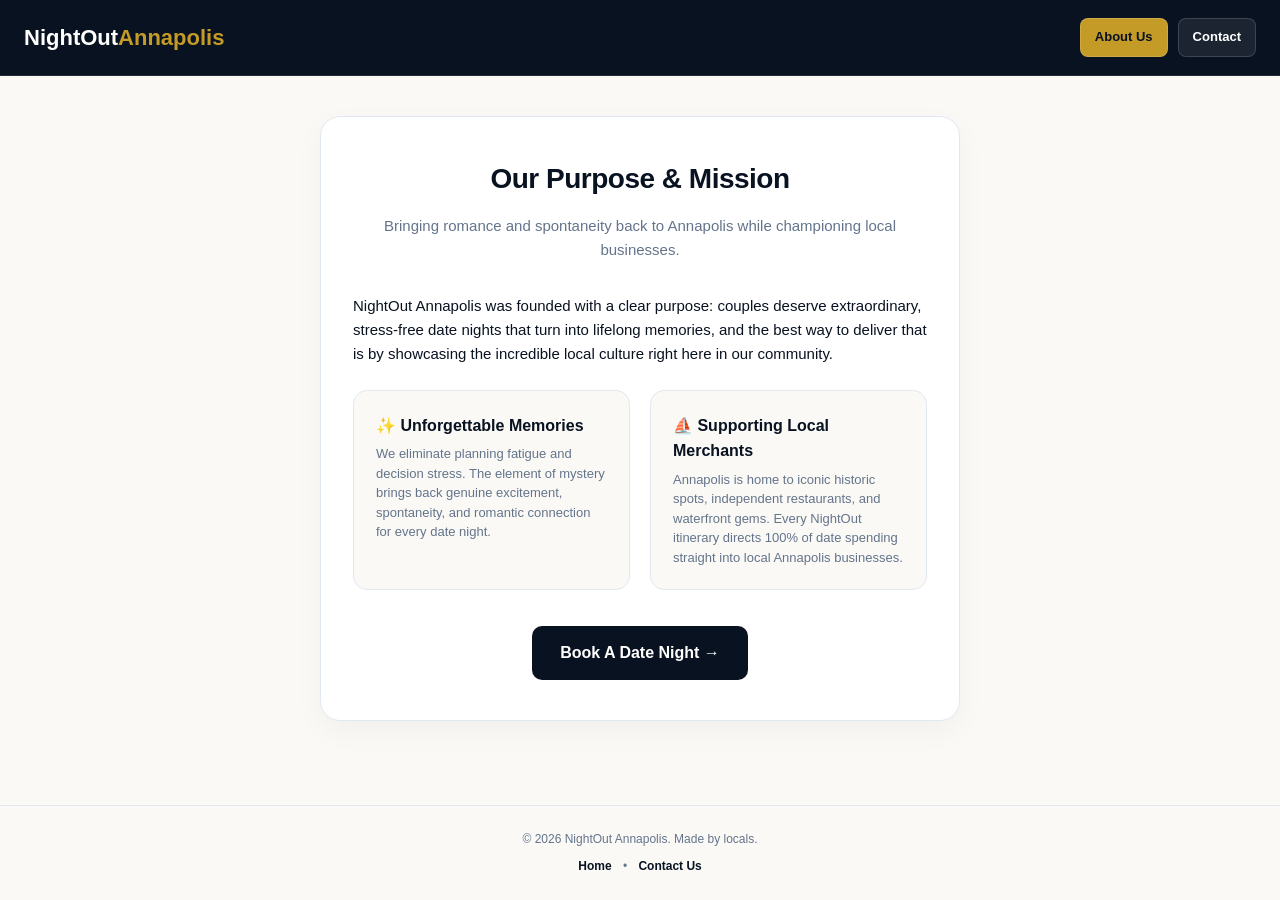
<file: about.html>
<!DOCTYPE html>
<html lang="en">
<head>
    <meta charset="UTF-8">
    <meta name="viewport" content="width=device-width, initial-scale=1.0">
    <title>About Us — NightOut Annapolis</title>
    <style>
        :root {
            --bg-color: #FAF9F6;
            --card-bg: #ffffff;
            --primary: #091221;
            --accent: #C59B27;
            --text-main: #091221;
            --text-muted: #64748b;
            --border-color: #E2E8F0;
        }

        * { box-sizing: border-box; margin: 0; padding: 0; font-family: -apple-system, BlinkMacSystemFont, "Segoe UI", Roboto, sans-serif; }

        body { background-color: var(--bg-color); color: var(--text-main); display: flex; flex-direction: column; min-height: 100vh; line-height: 1.6; }

        header {
            background: #091221; border-bottom: 1px solid rgba(255,255,255,0.1);
            padding: 18px 24px; display: flex; justify-content: space-between; align-items: center;
        }
        .logo { font-size: 22px; font-weight: 900; color: #ffffff; text-decoration: none; }
        .logo span { color: var(--accent); }
        .nav-links { display: flex; gap: 10px; align-items: center; }
        .nav-btn {
            background: rgba(255,255,255,0.08); color: #ffffff; border: 1px solid rgba(255,255,255,0.15);
            padding: 8px 14px; border-radius: 8px; font-size: 13px; font-weight: 700; text-decoration: none;
        }

        main { flex: 1; max-width: 680px; width: 100%; margin: 40px auto; padding: 0 20px; }

        .card {
            background-color: var(--card-bg); border: 1px solid var(--border-color);
            border-radius: 20px; padding: 40px 32px; box-shadow: 0 10px 30px rgba(9, 18, 33, 0.04);
        }

        h1 { font-size: 28px; font-weight: 900; color: var(--primary); margin-bottom: 12px; text-align: center; letter-spacing: -0.5px; }
        .subtitle { font-size: 15px; color: var(--text-muted); text-align: center; margin-bottom: 32px; }

        .pillar-grid { display: grid; grid-template-columns: repeat(auto-fit, minmax(260px, 1fr)); gap: 20px; margin-top: 24px; }
        .pillar-card { background: #FAF9F6; border: 1px solid var(--border-color); border-radius: 14px; padding: 22px; }
        .pillar-card h3 { font-size: 16px; font-weight: 800; color: var(--primary); margin-bottom: 6px; }
        .pillar-card p { font-size: 13px; color: var(--text-muted); margin: 0; line-height: 1.5; }

        footer { text-align: center; padding: 24px; font-size: 12px; color: var(--text-muted); border-top: 1px solid var(--border-color); }
        footer a { color: var(--primary); text-decoration: none; font-weight: 700; margin: 0 8px; }
    </style>
</head>
<body>

    <header>
        <a href="index.html" class="logo">NightOut<span>Annapolis</span></a>
        <div class="nav-links">
            <a href="about.html" class="nav-btn" style="background: var(--accent); color: #091221;">About Us</a>
            <a href="contact.html" class="nav-btn">Contact</a>
        </div>
    </header>

    <main>
        <div class="card">
            <h1>Our Purpose & Mission</h1>
            <p class="subtitle">Bringing romance and spontaneity back to Annapolis while championing local businesses.</p>

            <p style="font-size: 15px; color: var(--text-main); margin-bottom: 16px;">
                NightOut Annapolis was founded with a clear purpose: couples deserve extraordinary, stress-free date nights that turn into lifelong memories, and the best way to deliver that is by showcasing the incredible local culture right here in our community.
            </p>

            <div class="pillar-grid">
                <div class="pillar-card">
                    <h3>✨ Unforgettable Memories</h3>
                    <p>We eliminate planning fatigue and decision stress. The element of mystery brings back genuine excitement, spontaneity, and romantic connection for every date night.</p>
                </div>
                <div class="pillar-card">
                    <h3>⛵ Supporting Local Merchants</h3>
                    <p>Annapolis is home to iconic historic spots, independent restaurants, and waterfront gems. Every NightOut itinerary directs 100% of date spending straight into local Annapolis businesses.</p>
                </div>
            </div>

            <div style="text-align: center; margin-top: 36px;">
                <a href="booking.html" style="display: inline-block; background: var(--primary); color: white; font-weight: 800; padding: 14px 28px; border-radius: 10px; text-decoration: none;">Book A Date Night →</a>
            </div>
        </div>
    </main>

    <footer>
        &copy; 2026 NightOut Annapolis. Made by locals.
        <div style="margin-top: 8px;">
            <a href="index.html">Home</a> • <a href="contact.html">Contact Us</a>
        </div>
    </footer>

</body>
</html>
</file>
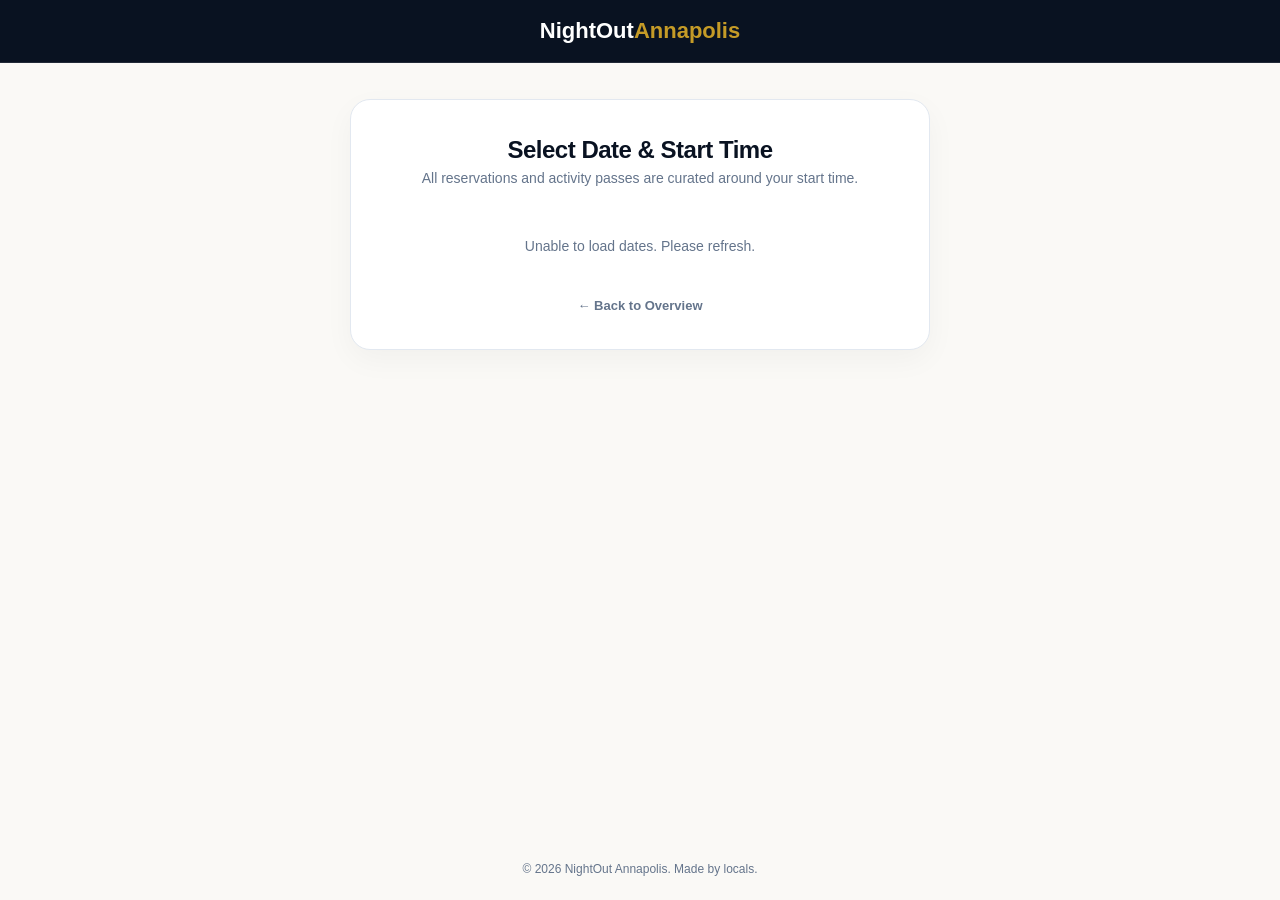
<file: booking.html>
<!DOCTYPE html>
<html lang="en">
<head>
    <meta charset="UTF-8">
    <meta name="viewport" content="width=device-width, initial-scale=1.0">
    <title>Select Date & Time — NightOut Annapolis</title>
    <style>
        :root {
            --bg-color: #FAF9F6;
            --card-bg: #ffffff;
            --primary: #091221;
            --accent: #C59B27;
            --text-main: #091221;
            --text-muted: #64748b;
            --border-color: #E2E8F0;
        }

        * { box-sizing: border-box; margin: 0; padding: 0; font-family: -apple-system, BlinkMacSystemFont, "Segoe UI", Roboto, sans-serif; }

        body { background-color: var(--bg-color); color: var(--primary); display: flex; flex-direction: column; min-height: 100vh; }

        header { background: #091221; border-bottom: 1px solid rgba(255,255,255,0.1); padding: 18px 24px; text-align: center; }
        .logo { font-size: 22px; font-weight: 900; color: #ffffff; text-decoration: none; }
        .logo span { color: var(--accent); }

        main { flex: 1; max-width: 620px; width: 100%; margin: 36px auto; padding: 0 20px; }

        .card { background-color: var(--card-bg); border: 1px solid var(--border-color); border-radius: 20px; padding: 36px 32px; box-shadow: 0 10px 30px rgba(9, 18, 33, 0.04); }
        h2 { font-size: 24px; font-weight: 900; text-align: center; margin-bottom: 6px; letter-spacing: -0.5px; }
        p { color: var(--text-muted); font-size: 14px; text-align: center; margin-bottom: 32px; }
        
        .date-group { border: 1px solid var(--border-color); border-radius: 16px; padding: 22px; margin-bottom: 24px; background: #ffffff; }
        .date-title { font-size: 17px; font-weight: 800; color: var(--primary); margin-bottom: 14px; letter-spacing: -0.3px; }
        
        .time-slots-grid { display: grid; grid-template-columns: repeat(auto-fit, minmax(180px, 1fr)); gap: 12px; }
        .time-slot { border: 1px dashed var(--border-color); border-radius: 12px; padding: 16px 12px; text-align: center; background: #ffffff; }
        .time-slot.available { border: 1.5px solid var(--primary); cursor: pointer; transition: all 0.2s ease; }
        .time-slot.available:hover { background: var(--primary); color: #ffffff; transform: translateY(-2px); box-shadow: 0 6px 16px rgba(9, 18, 33, 0.12); }
        .time-slot.available:hover .time-sub { color: #cbd5e1; }
        .time-slot.soldout { background: #FAF9F6; border: 1px solid #E2E8F0; color: #94a3b8; cursor: not-allowed; opacity: 0.7; }
        
        .time-text { font-size: 15px; font-weight: 800; }
        .time-sub { font-size: 12px; color: var(--text-muted); margin-top: 4px; font-weight: 600; }
        .soldout-badge { display: inline-block; background: #E2E8F0; color: #64748b; font-size: 10px; font-weight: 800; padding: 3px 10px; border-radius: 20px; text-transform: uppercase; margin-top: 6px; }
        footer { text-align: center; padding: 24px; font-size: 12px; color: var(--text-muted); }
    </style>
</head>
<body>

    <header>
        <a href="index.html" class="logo">NightOut<span>Annapolis</span></a>
    </header>

    <main>
        <div class="card">
            <h2>Select Date & Start Time</h2>
            <p>All reservations and activity passes are curated around your start time.</p>

            <div id="loadingText" style="text-align: center; padding: 20px; color: var(--text-muted); font-size: 14px;">Loading live availability...</div>
            <div id="datesContainer"></div>

            <a href="index.html" style="display: block; text-align: center; margin-top: 24px; color: var(--text-muted); font-size: 13px; font-weight: 600; text-decoration: none;">← Back to Overview</a>
        </div>
    </main>

    <footer>&copy; 2026 NightOut Annapolis. Made by locals.</footer>

    <script>
        const GOOGLE_SCRIPT_URL = "https://script.google.com/macros/s/AKfycbzK5qTseJuvbgz7uOT056mxcE2o-JESYaNkLnEhcASWbCfFkzxJ-SFBcqgxnPk8jW7-/exec";

        function formatCleanTime(timeStr) {
            if (!timeStr) return "";
            var str = timeStr.toString().trim();
            if (str.includes("GMT") || str.includes("T")) {
                var d = new Date(str);
                if (!isNaN(d.getTime())) {
                    return d.toLocaleTimeString([], { hour: 'numeric', minute: '2-digit', hour12: true });
                }
            }
            var parts = str.split(":");
            if (parts.length >= 2) {
                var hrs = parseInt(parts[0], 10);
                var mins = parts[1];
                var ampm = hrs >= 12 ? 'PM' : 'AM';
                hrs = hrs % 12;
                hrs = hrs ? hrs : 12;
                return hrs + ":" + mins + " " + ampm;
            }
            return str;
        }

        function formatCleanDate(dateStr) {
            if (!dateStr) return "";
            var str = dateStr.toString().trim();
            if (str.includes("GMT") || str.includes("T")) {
                var d = new Date(str);
                if (!isNaN(d.getTime())) {
                    return d.toLocaleDateString([], { weekday: 'short', month: 'short', day: 'numeric', year: 'numeric' });
                }
            }
            return str;
        }

        window.addEventListener('DOMContentLoaded', () => {
            fetch(GOOGLE_SCRIPT_URL + "?action=getDates")
            .then(res => res.json())
            .then(data => {
                document.getElementById('loadingText').style.display = 'none';
                const container = document.getElementById('datesContainer');
                container.innerHTML = "";

                if (!data || data.length === 0) {
                    container.innerHTML = "<div style='text-align:center; color:#64748b;'>No available dates listed right now. Check back soon!</div>";
                    return;
                }

                const grouped = {};
                data.forEach(item => {
                    var cleanD = formatCleanDate(item.date);
                    if (!grouped[cleanD]) grouped[cleanD] = [];
                    
                    item.cleanStart = formatCleanTime(item.startTime);
                    item.cleanFinish = formatCleanTime(item.finishTime);
                    item.slotKey = cleanD + " (" + item.cleanStart + " - " + item.cleanFinish + ")";
                    
                    grouped[cleanD].push(item);
                });

                Object.keys(grouped).forEach(dateStr => {
                    const groupDiv = document.createElement('div');
                    groupDiv.className = "date-group";
                    
                    let slotsHtml = `<div class="date-title">${dateStr}</div><div class="time-slots-grid">`;
                    
                    grouped[dateStr].forEach(item => {
                        const isAvailable = item.quantity > 0;
                        const timeDisplay = item.cleanStart + (item.cleanFinish ? " - " + item.cleanFinish : "");
                        
                        if (isAvailable) {
                            slotsHtml += `
                                <div class="time-slot available" onclick="bookTimeSlot('${item.slotKey}', '${item.stripeLink}')">
                                    <div class="time-text">${timeDisplay}</div>
                                    <div class="time-sub">${item.quantity} ${item.quantity === 1 ? 'Slot' : 'Slots'} Left ($${item.price})</div>
                                </div>
                            `;
                        } else {
                            slotsHtml += `
                                <div class="time-slot soldout">
                                    <div class="time-text">${timeDisplay}</div>
                                    <div class="soldout-badge">Sold Out</div>
                                </div>
                            `;
                        }
                    });

                    slotsHtml += `</div>`;
                    groupDiv.innerHTML = slotsHtml;
                    container.appendChild(groupDiv);
                });
            })
            .catch(err => {
                console.error(err);
                document.getElementById('loadingText').textContent = "Unable to load dates. Please refresh.";
            });
        });

        function bookTimeSlot(slotKey, stripeUrl) {
            localStorage.setItem('chosenDate', slotKey);
            window.location.href = stripeUrl;
        }
    </script>
</body>
</html>
</file>
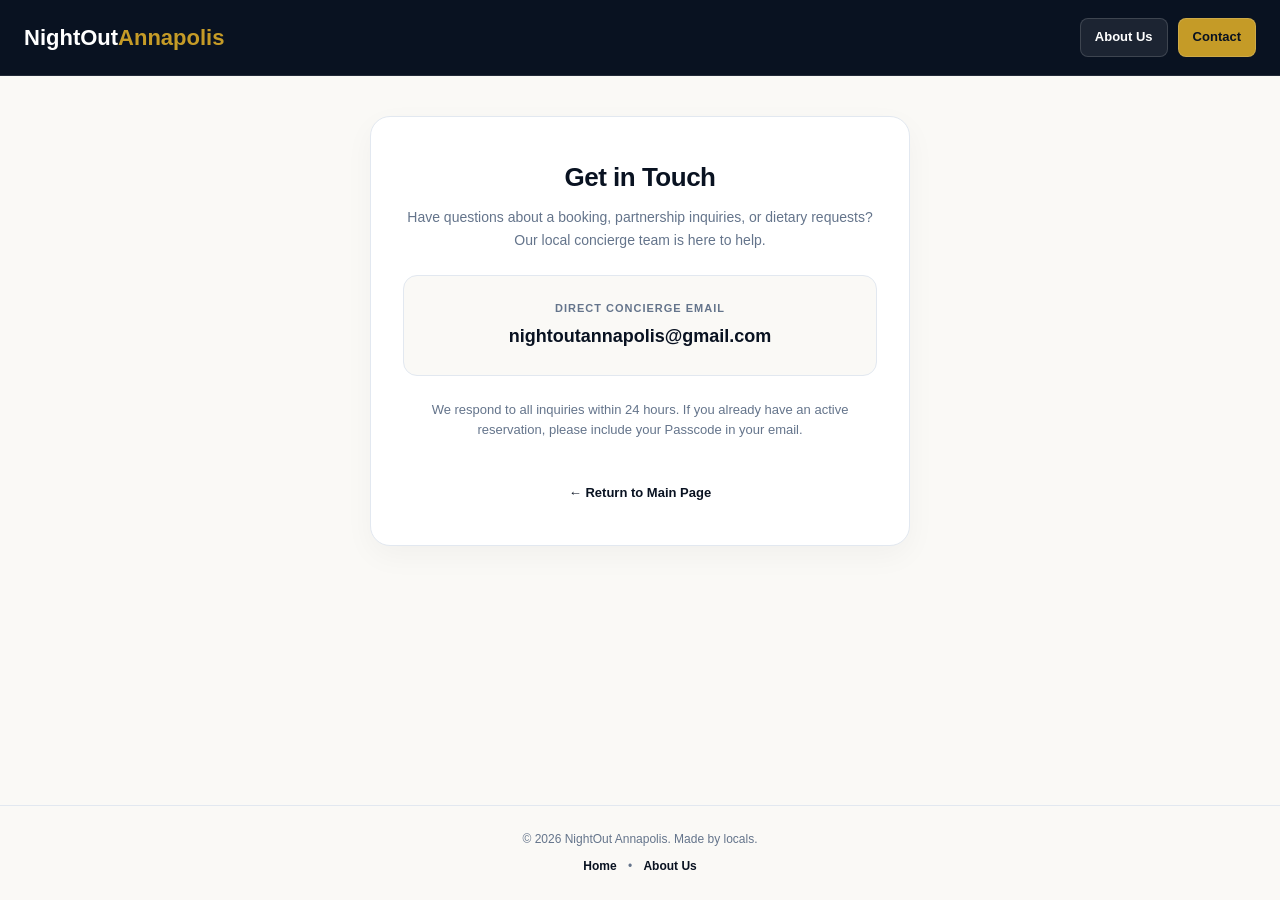
<file: contact.html>
<!DOCTYPE html>
<html lang="en">
<head>
    <meta charset="UTF-8">
    <meta name="viewport" content="width=device-width, initial-scale=1.0">
    <title>Contact Us — NightOut Annapolis</title>
    <style>
        :root {
            --bg-color: #FAF9F6;
            --card-bg: #ffffff;
            --primary: #091221;
            --accent: #C59B27;
            --text-main: #091221;
            --text-muted: #64748b;
            --border-color: #E2E8F0;
        }

        * { box-sizing: border-box; margin: 0; padding: 0; font-family: -apple-system, BlinkMacSystemFont, "Segoe UI", Roboto, sans-serif; }

        body { background-color: var(--bg-color); color: var(--text-main); display: flex; flex-direction: column; min-height: 100vh; line-height: 1.6; }

        header {
            background: #091221; border-bottom: 1px solid rgba(255,255,255,0.1);
            padding: 18px 24px; display: flex; justify-content: space-between; align-items: center;
        }
        .logo { font-size: 22px; font-weight: 900; color: #ffffff; text-decoration: none; }
        .logo span { color: var(--accent); }
        .nav-links { display: flex; gap: 10px; align-items: center; }
        .nav-btn {
            background: rgba(255,255,255,0.08); color: #ffffff; border: 1px solid rgba(255,255,255,0.15);
            padding: 8px 14px; border-radius: 8px; font-size: 13px; font-weight: 700; text-decoration: none;
        }

        main { flex: 1; max-width: 580px; width: 100%; margin: 40px auto; padding: 0 20px; }

        .card {
            background-color: var(--card-bg); border: 1px solid var(--border-color);
            border-radius: 20px; padding: 40px 32px; box-shadow: 0 10px 30px rgba(9, 18, 33, 0.04); text-align: center;
        }

        h1 { font-size: 26px; font-weight: 900; color: var(--primary); margin-bottom: 8px; letter-spacing: -0.5px; }
        p { font-size: 14px; color: var(--text-muted); margin-bottom: 24px; }

        .email-box {
            background: #FAF9F6; border: 1px solid var(--border-color); border-radius: 14px;
            padding: 24px; margin: 24px 0; text-align: center;
        }
        .email-address {
            font-size: 18px; font-weight: 900; color: var(--primary); margin-top: 4px;
        }

        footer { text-align: center; padding: 24px; font-size: 12px; color: var(--text-muted); border-top: 1px solid var(--border-color); }
        footer a { color: var(--primary); text-decoration: none; font-weight: 700; margin: 0 8px; }
    </style>
</head>
<body>

    <header>
        <a href="index.html" class="logo">NightOut<span>Annapolis</span></a>
        <div class="nav-links">
            <a href="about.html" class="nav-btn">About Us</a>
            <a href="contact.html" class="nav-btn" style="background: var(--accent); color: #091221;">Contact</a>
        </div>
    </header>

    <main>
        <div class="card">
            <h1>Get in Touch</h1>
            <p>Have questions about a booking, partnership inquiries, or dietary requests? Our local concierge team is here to help.</p>

            <div class="email-box">
                <div style="font-size: 11px; font-weight: 800; color: var(--text-muted); text-transform: uppercase; letter-spacing: 1px;">Direct Concierge Email</div>
                <div class="email-address">nightoutannapolis@gmail.com</div>
            </div>

            <p style="font-size: 13px; color: var(--text-muted); margin-top: 20px;">
                We respond to all inquiries within 24 hours. If you already have an active reservation, please include your Passcode in your email.
            </p>

            <a href="index.html" style="display: inline-block; margin-top: 18px; color: var(--primary); font-size: 13px; font-weight: 700; text-decoration: none;">← Return to Main Page</a>
        </div>
    </main>

    <footer>
        &copy; 2026 NightOut Annapolis. Made by locals.
        <div style="margin-top: 8px;">
            <a href="index.html">Home</a> • <a href="about.html">About Us</a>
        </div>
    </footer>

</body>
</html>
</file>
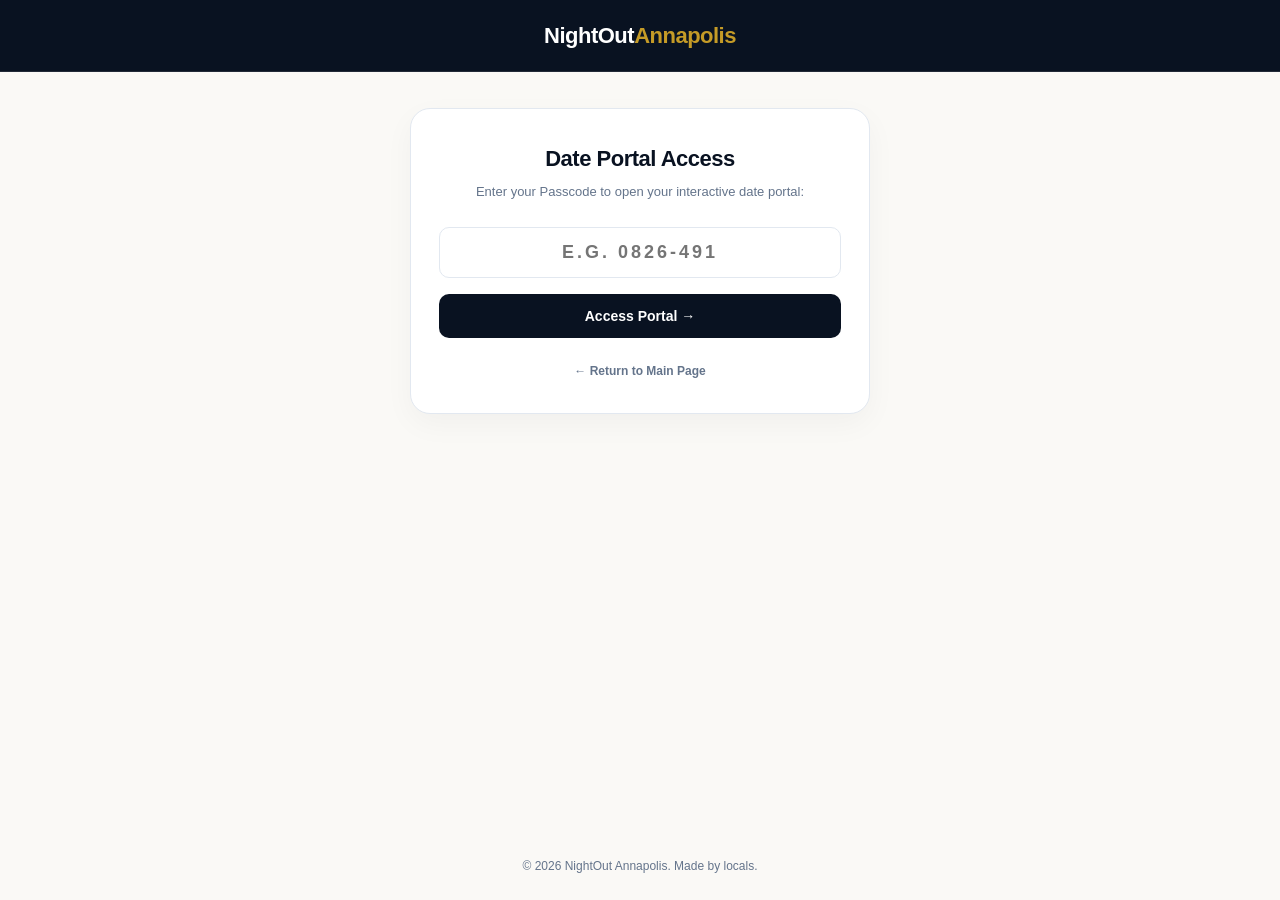
<file: tracker.html>
<!DOCTYPE html>
<html lang="en">
<head>
    <meta charset="UTF-8">
    <meta name="viewport" content="width=device-width, initial-scale=1.0">
    <title>Date Portal — NightOut Annapolis</title>
    <style>
        :root {
            --bg-color: #FAF9F6;
            --card-bg: #ffffff;
            --primary: #091221;
            --accent: #C59B27;
            --accent-soft: #F4EEDD;
            --text-main: #091221;
            --text-muted: #64748b;
            --border-color: #E2E8F0;
        }

        * { box-sizing: border-box; margin: 0; padding: 0; font-family: -apple-system, BlinkMacSystemFont, "Segoe UI", Roboto, sans-serif; }

        body { background-color: var(--bg-color); color: var(--text-main); display: flex; flex-direction: column; min-height: 100vh; line-height: 1.6; }

        header {
            background: #091221; border-bottom: 1px solid rgba(255,255,255,0.1);
            padding: 18px 24px; text-align: center;
        }
        .logo { font-size: 22px; font-weight: 900; color: #ffffff; text-decoration: none; letter-spacing: -0.5px; }
        .logo span { color: var(--accent); }

        main { flex: 1; max-width: 500px; width: 100%; margin: 36px auto; padding: 0 20px; }

        .card {
            background-color: var(--card-bg); border: 1px solid var(--border-color);
            border-radius: 20px; padding: 32px 28px; box-shadow: 0 10px 30px rgba(9, 18, 33, 0.04); text-align: center;
        }

        h2 { font-size: 22px; font-weight: 800; margin-bottom: 6px; color: var(--primary); letter-spacing: -0.5px; }
        p { color: var(--text-muted); font-size: 13px; margin-bottom: 24px; }

        input[type="text"] {
            width: 100%; padding: 14px; border-radius: 10px; border: 1.5px solid var(--border-color);
            background: #ffffff; font-size: 18px; font-weight: 800; text-align: center; letter-spacing: 3px;
            text-transform: uppercase; margin-bottom: 16px; outline: none; transition: border-color 0.2s;
        }
        input[type="text"]:focus { border-color: var(--primary); }

        .btn {
            display: block; width: 100%; background-color: var(--primary); color: white;
            border: none; padding: 14px; font-size: 14px; font-weight: 700; border-radius: 10px;
            cursor: pointer; text-decoration: none; transition: background 0.2s;
        }
        .btn:hover { background-color: #1a273e; }

        .scanner-box { background: #091221; color: #ffffff; border-radius: 14px; padding: 24px; margin-top: 20px; display: none; }
        .progress-bar-bg { background: rgba(255,255,255,0.1); border-radius: 20px; height: 8px; width: 100%; margin: 16px 0; overflow: hidden; }
        .progress-bar-fill { background: var(--accent); height: 100%; width: 0%; transition: width 0.3s; }

        .portal-header {
            background: #FAF9F6; border: 1px solid var(--border-color); border-radius: 12px;
            padding: 16px; text-align: center; margin-bottom: 20px;
        }

        .event-card-stage {
            background: #ffffff; border: 1.5px solid var(--primary); border-radius: 18px;
            padding: 24px; text-align: left; box-shadow: 0 4px 16px rgba(9, 18, 33, 0.05); margin-bottom: 20px;
        }

        .countdown-timer-box {
            background: var(--accent-soft); border: 1px solid rgba(197, 155, 39, 0.3); border-radius: 12px;
            padding: 16px; text-align: center; margin: 18px 0;
        }
        .timer-digits { font-family: monospace; font-size: 26px; font-weight: 900; color: var(--primary); letter-spacing: 1px; }

        .nav-controls { display: flex; justify-content: space-between; gap: 12px; align-items: center; }
        .btn-nav {
            background: #FAF9F6; color: var(--primary); border: 1px solid var(--border-color);
            padding: 10px 18px; font-size: 12px; font-weight: 700; border-radius: 8px; cursor: pointer;
        }
        .btn-nav:disabled { opacity: 0.3; cursor: not-allowed; }

        footer { text-align: center; padding: 24px; font-size: 12px; color: var(--text-muted); }
    </style>
</head>
<body>

    <header>
        <a href="index.html" class="logo">NightOut<span>Annapolis</span></a>
    </header>

    <main>
        <div class="card">
            <h2>Date Portal Access</h2>
            <p>Enter your Passcode to open your interactive date portal:</p>

            <input type="text" id="codeInput" placeholder="e.g. 0826-491">
            <button class="btn" onclick="startDecryptSequence()">Access Portal →</button>

            <!-- Decryption Animation -->
            <div id="scannerBox" class="scanner-box">
                <div style="font-size: 11px; color: #94a3b8; font-weight: 700; letter-spacing: 1.5px;">DECRYPTING ACCESS PASS</div>
                <div class="progress-bar-bg"><div id="progressFill" class="progress-bar-fill"></div></div>
                <div id="statusLog" style="font-family: monospace; font-size: 12px; color: #38bdf8;">Connecting to server...</div>
            </div>

            <!-- Single Event Stage Viewer -->
            <div id="resultsContainer" style="display: none; margin-top: 24px;">
                <div class="portal-header">
                    <h3 id="displayNames" style="font-size: 17px; color: var(--primary); font-weight: 800;">—</h3>
                    <div id="displayDate" style="font-size: 12px; color: var(--text-muted); font-weight: 600;">—</div>
                </div>

                <div id="eventStage" class="event-card-stage"></div>

                <div class="nav-controls">
                    <button id="prevBtn" class="btn-nav" onclick="changeStep(-1)">← Previous</button>
                    <span id="stepIndicator" style="font-size: 12px; font-weight: 700; color: var(--text-muted);">Step 1 of 3</span>
                    <button id="nextBtn" class="btn-nav" onclick="changeStep(1)">Next →</button>
                </div>
            </div>

            <a href="index.html" style="display: block; text-align: center; margin-top: 24px; color: var(--text-muted); font-size: 12px; font-weight: 600; text-decoration: none;">← Return to Main Page</a>
        </div>
    </main>

    <footer>&copy; 2026 NightOut Annapolis. Made by locals.</footer>

    <script>
        const GOOGLE_SCRIPT_URL = "https://script.google.com/macros/s/AKfycbzK5qTseJuvbgz7uOT056mxcE2o-JESYaNkLnEhcASWbCfFkzxJ-SFBcqgxnPk8jW7-/exec";
        let currentItinerary = [];
        let currentStepIndex = 0;
        let overriddenSteps = new Set();
        let timerInterval = null;

        window.addEventListener('DOMContentLoaded', () => {
            const urlParams = new URLSearchParams(window.location.search);
            const codeParam = urlParams.get('code');
            if (codeParam) {
                document.getElementById('codeInput').value = codeParam;
                startDecryptSequence();
            }
        });

        function startDecryptSequence() {
            const code = document.getElementById('codeInput').value.trim();
            if (!code) return alert('Please enter your passcode.');

            const scannerBox = document.getElementById('scannerBox');
            const resultsContainer = document.getElementById('resultsContainer');
            const fill = document.getElementById('progressFill');
            const log = document.getElementById('statusLog');

            resultsContainer.style.display = "none";
            scannerBox.style.display = "block";
            fill.style.width = "0%";

            const apiPromise = fetch(GOOGLE_SCRIPT_URL + "?code=" + encodeURIComponent(code)).then(res => res.json());

            setTimeout(() => { fill.style.width = "35%"; log.textContent = "Verifying Passcode credentials..."; }, 200);
            setTimeout(() => { fill.style.width = "70%"; log.textContent = "Syncing Annapolis Reservations..."; }, 800);
            setTimeout(() => { fill.style.width = "95%"; log.textContent = "Decrypting time locks..."; }, 1500);

            Promise.all([apiPromise, new Promise(resolve => setTimeout(resolve, 1800))])
            .then(([data]) => {
                fill.style.width = "100%";
                setTimeout(() => {
                    scannerBox.style.display = "none";
                    if (data.found) {
                        document.getElementById('displayNames').textContent = data.names;
                        document.getElementById('displayDate').textContent = "Scheduled Date: " + cleanDateText(data.date);
                        currentItinerary = data.itinerary || [];
                        currentStepIndex = 0;
                        
                        renderSingleEventStage();
                        resultsContainer.style.display = "block";
                    } else {
                        alert('Passcode not found. Please double-check your code.');
                    }
                }, 300);
            });
        }

        // Clean raw date string
        function cleanDateText(raw) {
            if (!raw) return "";
            var str = raw.toString().trim();
            if (str.includes("GMT") || str.includes("T")) {
                var d = new Date(str);
                if (!isNaN(d.getTime())) {
                    return d.toLocaleDateString([], { weekday: 'short', month: 'short', day: 'numeric', year: 'numeric' });
                }
            }
            return str;
        }

        // Parses time string into clean display label ("5:30 PM") and total minutes from midnight
        function parseTimeDetails(timeStr) {
            if (!timeStr) return { display: "Scheduled Time", totalMinutes: 0 };
            var str = timeStr.toString().trim();

            // Extract if ISO Date string
            if (str.includes("GMT") || str.includes("T")) {
                var d = new Date(str);
                if (!isNaN(d.getTime())) {
                    var hrs = d.getHours();
                    var mins = d.getMinutes();
                    var display = d.toLocaleTimeString([], { hour: 'numeric', minute: '2-digit', hour12: true });
                    return { display: display, totalMinutes: hrs * 60 + mins };
                }
            }

            // Normal String parsing ("5:30 PM", "17:30")
            var isPM = str.toUpperCase().includes("PM");
            var isAM = str.toUpperCase().includes("AM");
            var clean = str.replace(/AM|PM/gi, '').trim();
            var parts = clean.split(":");

            var hours = parseInt(parts[0], 10) || 0;
            var minutes = parseInt(parts[1], 10) || 0;

            if (isPM && hours < 12) hours += 12;
            if (isAM && hours === 12) hours = 0;

            // Build clean display format
            var displayHours = hours % 12 || 12;
            var displayMins = minutes < 10 ? "0" + minutes : minutes;
            var displayAMPM = hours >= 12 ? "PM" : "AM";
            var formattedDisplay = isAM || isPM ? str : (displayHours + ":" + displayMins + " " + displayAMPM);

            return {
                display: formattedDisplay,
                totalMinutes: (hours * 60) + minutes
            };
        }

        function renderSingleEventStage() {
            const stage = document.getElementById('eventStage');
            if (timerInterval) clearInterval(timerInterval);

            if (currentItinerary.length === 0) {
                stage.innerHTML = "<div style='text-align:center; font-size:13px; color:#64748b;'>Your itinerary is currently being locked in. Check back closer to your date!</div>";
                return;
            }

            const step = currentItinerary[currentStepIndex];
            const now = new Date();
            const currentMinutes = now.getHours() * 60 + now.getMinutes();

            const timeDetails = parseTimeDetails(step.time);
            const isTimeReached = currentMinutes >= timeDetails.totalMinutes;
            const isUnlocked = isTimeReached || overriddenSteps.has(currentStepIndex);

            document.getElementById('stepIndicator').textContent = `Step ${currentStepIndex + 1} of ${currentItinerary.length}`;
            document.getElementById('prevBtn').disabled = currentStepIndex === 0;
            document.getElementById('nextBtn').disabled = currentStepIndex === currentItinerary.length - 1;

            if (isUnlocked) {
                stage.innerHTML = `
                    <div style="font-size: 11px; font-weight: 800; color: #16a34a; text-transform: uppercase; letter-spacing: 0.5px;">UNLOCKED ITEM</div>
                    <div style="font-size: 18px; font-weight: 800; color: var(--primary); margin-top: 4px;">🔓 Step ${currentStepIndex + 1} — ${step.title}</div>
                    <div style="font-size: 14px; font-weight: 700; margin-top: 6px; color: var(--accent);">📍 ${step.location}</div>
                    <div style="font-size: 13px; color: var(--text-muted); margin-top: 8px; line-height: 1.5;">${step.details}</div>
                `;
            } else {
                stage.innerHTML = `
                    <div style="font-size: 11px; font-weight: 800; color: var(--accent); text-transform: uppercase; letter-spacing: 0.5px;">TIME-LOCKED EVENT</div>
                    <div style="font-size: 16px; font-weight: 800; color: var(--primary); margin-top: 4px;">🔒 Scheduled for ${timeDetails.display}</div>
                    
                    <div class="countdown-timer-box">
                        <div style="font-size: 11px; font-weight: 700; color: var(--text-muted); text-transform: uppercase; letter-spacing: 0.5px;">Unlocks In</div>
                        <div id="countdownClock" class="timer-digits">00:00:00</div>
                    </div>

                    <div style="font-size: 12px; color: var(--text-muted);">Destination details unlock automatically when the scheduled time arrives.</div>
                    <button style="background:#FAF9F6; border:1px solid #E2E8F0; padding:8px 14px; font-size:11px; font-weight:700; border-radius:8px; cursor:pointer; margin-top:14px; color: var(--primary);" onclick="manualUnlockCurrent()">⚡ Force Unlock Step Early</button>
                `;

                startCountdownTimer(timeDetails.totalMinutes);
            }
        }

        function changeStep(direction) {
            currentStepIndex += direction;
            renderSingleEventStage();
        }

        function manualUnlockCurrent() {
            overriddenSteps.add(currentStepIndex);
            renderSingleEventStage();
        }

        function startCountdownTimer(targetTotalMinutes) {
            function updateClock() {
                const now = new Date();
                const currentMins = now.getHours() * 60 + now.getMinutes();
                const currentSecs = now.getSeconds();

                let diffMins = targetTotalMinutes - currentMins - 1;
                let diffSecs = 60 - currentSecs;

                if (diffSecs === 60) {
                    diffSecs = 0;
                    diffMins += 1;
                }

                if (diffMins < 0) {
                    renderSingleEventStage();
                    return;
                }

                const hrs = Math.floor(diffMins / 60);
                const mins = diffMins % 60;

                const clockElem = document.getElementById('countdownClock');
                if (clockElem) {
                    clockElem.textContent = 
                        (hrs < 10 ? "0" + hrs : hrs) + ":" + 
                        (mins < 10 ? "0" + mins : mins) + ":" + 
                        (diffSecs < 10 ? "0" + diffSecs : diffSecs);
                }
            }
            updateClock();
            timerInterval = setInterval(updateClock, 1000);
        }
    </script>
</body>
</html>
</file>
